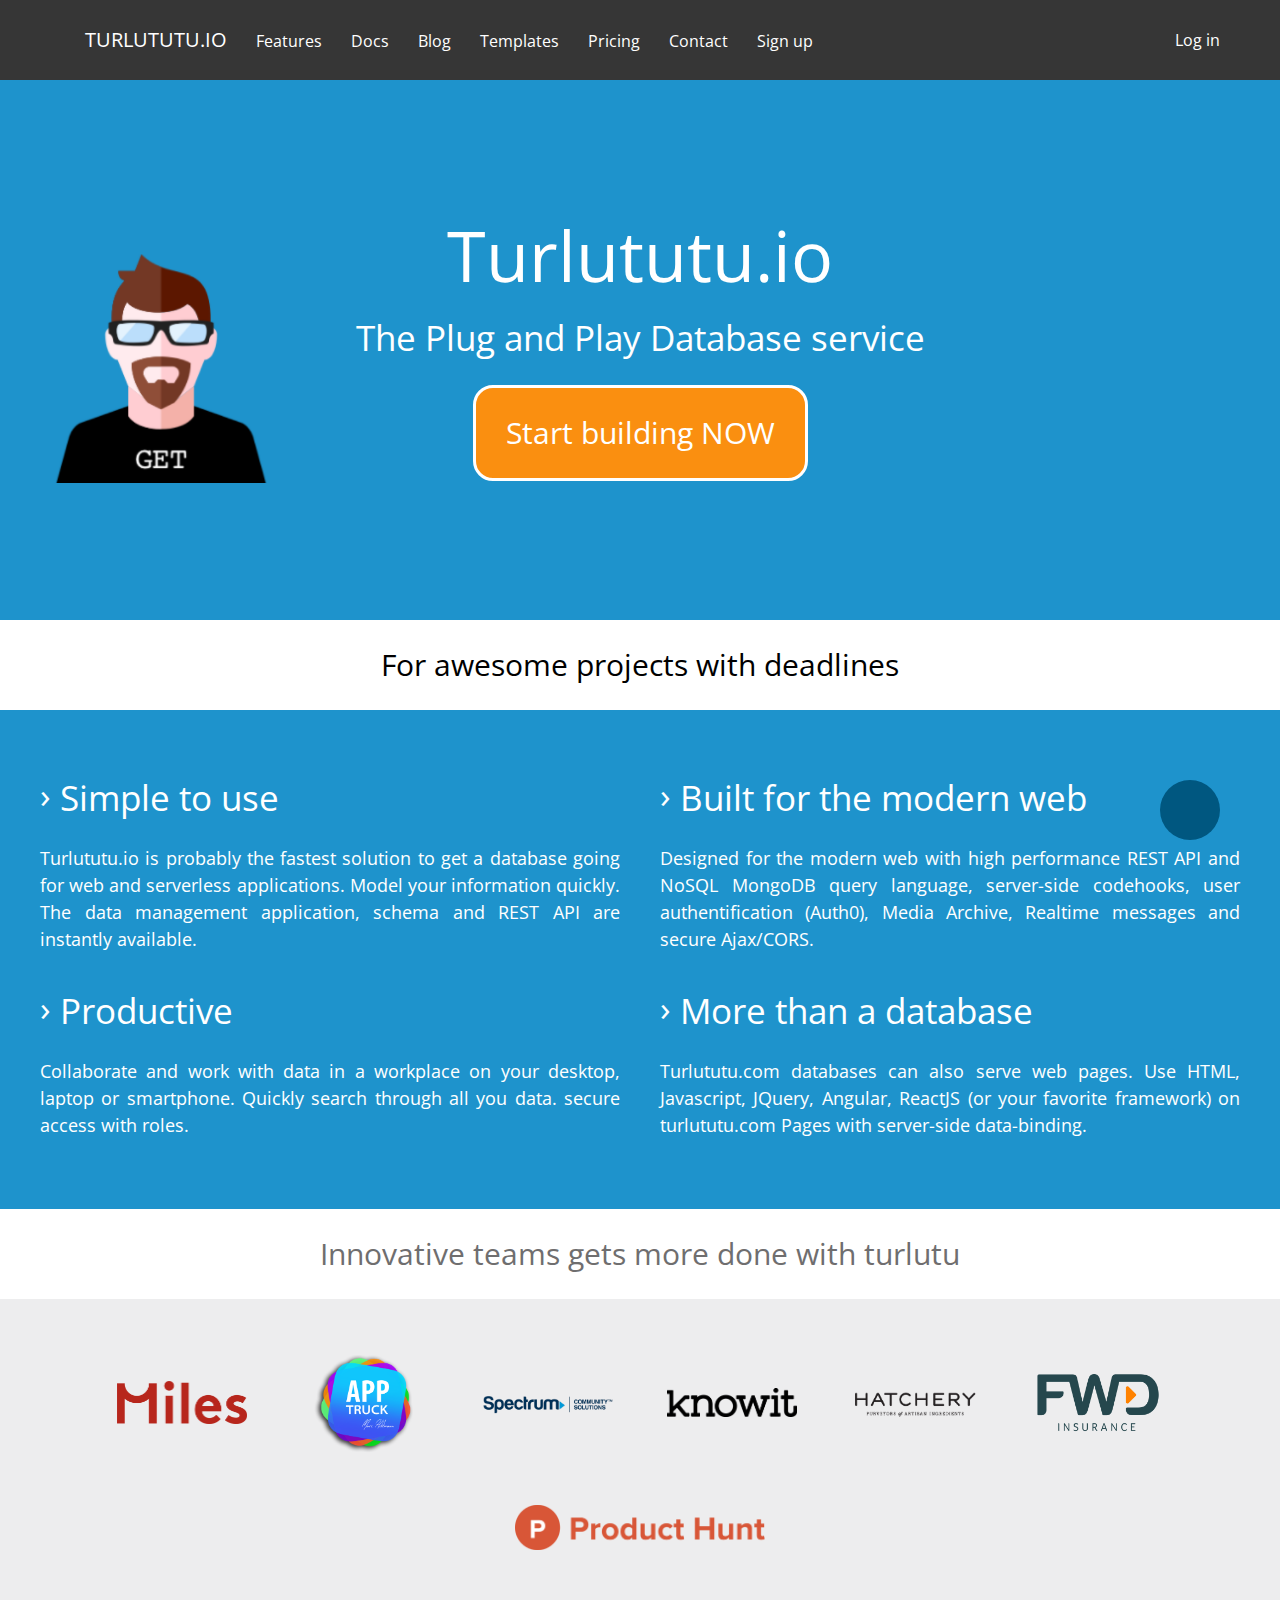
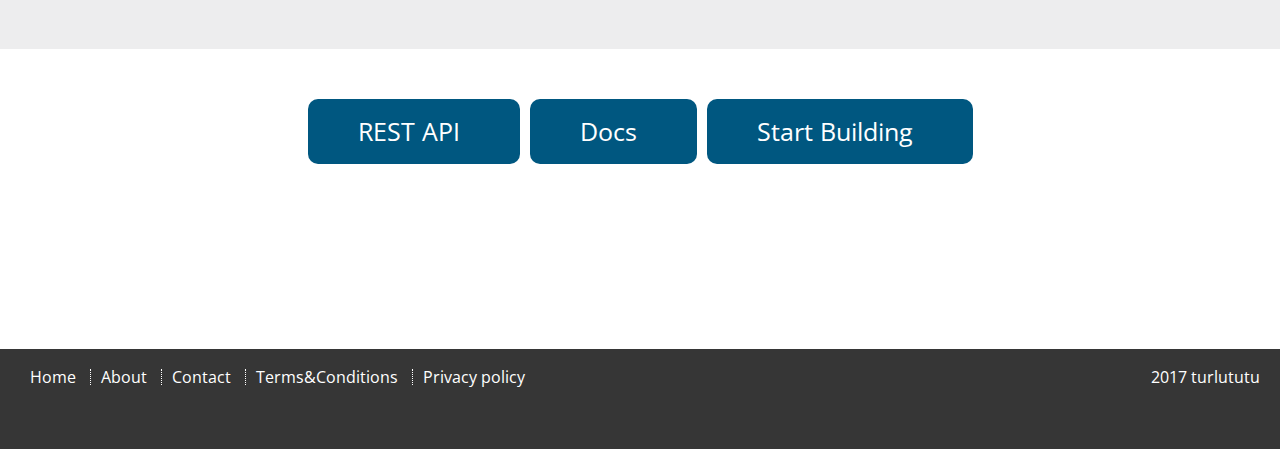
<file: turlututu/index.html>
<!DOCTYPE html>
<html lang="en">
  <head>
    <meta charset="UTF-8">
    <meta name="viewport" content="width=device-width, initial-scale=1.0">
    <meta http-equiv="X-UA-Compatible" content="ie=edge">
    <link rel="stylesheet" href="https://use.fontawesome.com/releases/v5.0.13/css/all.css" integrity="sha384-DNOHZ68U8hZfKXOrtjWvjxusGo9WQnrNx2sqG0tfsghAvtVlRW3tvkXWZh58N9jp" crossorigin="anonymous">
    <link href="https://fonts.googleapis.com/css?family=Open+Sans:400,600,700" rel="stylesheet">
    <link rel="stylesheet" href="css/normalize.css">
    <link rel="stylesheet" href="css/reset.css">
    <link rel="stylesheet" href="css/css.css">
    <title>Document</title>
  </head>
  <body>
    <section class="navigation">
      <div class="navigation__inner">
        <nav class="navigation__menu">
          <ul class="menu">
            <li class="menu__item logo"><a href="javascript:void(0)" class="menu__link">Turlututu.io</a></li>
            <li class="menu__item"><a href="javascript:void(0)" class="menu__link">Features</a></li>
            <li class="menu__item"><a href="javascript:void(0)" class="menu__link">Docs</a></li>
            <li class="menu__item"><a href="javascript:void(0)" class="menu__link">Blog</a></li>
            <li class="menu__item"><a href="javascript:void(0)" class="menu__link">Templates</a></li>
            <li class="menu__item"><a href="javascript:void(0)" class="menu__link">Pricing</a></li>
            <li class="menu__item"><a href="javascript:void(0)" class="menu__link">Contact</a></li>
            <li class="menu__item"><a href="javascript:void(0)" class="menu__link">Sign up</a></li>
          </ul>
        </nav>
        <nav class="navigation__login">
          <ul class="login">
            <li class="login__item"><a href="" class="login__link"><i class="fas fa-user"></i>Log in</a></li>
          </ul>
        </nav>
      </div>
    </section>

    <header class="header">
      <div class="header__inner">
          <h1 class="header__title">Turlututu.io</h1>
          <h2 class="header__subtitle">The Plug and Play Database service</h2>
          <a href="javascript:void(0)" class="header__link">Start building NOW <i></i></a>
      </div>
    </header>
    <main>
      <section class="section__slogan">
        <p class="slogan__text">For awesome projects with deadlines</p>
      </section>
      <section class="section__perks">
        <div class="perks__container">
          <div class="perk">
            <h3 class="perk__title"><span class="perk__icon">&rsaquo;</span>Simple to use</h3>
            <p class="perk__text">Turlututu.io is probably the fastest solution to get a database going for web and serverless applications. Model your information quickly. The data management application, schema and REST API are instantly available.</p>
          </div>
          <div class="perk">
            <h3 class="perk__title"><span class="perk__icon">&rsaquo;</span>Built for the modern web</h3>
            <p class="perk__text"> Designed for the modern web with high performance REST API and NoSQL MongoDB query language, server-side codehooks, user authentification (Auth0), Media Archive, Realtime messages and secure Ajax/CORS.</p>
          </div>
          <div class="perk">
            <h3 class="perk__title"><span class="perk__icon">&rsaquo;</span>Productive</h3>
            <p class="perk__text">Collaborate and work with data in a workplace on your desktop, laptop or smartphone. Quickly search through all you data. secure access with roles.</p>
          </div>
          <div class="perk">
            <h3 class="perk__title"><span class="perk__icon">&rsaquo;</span>More than a database</h3>
            <p class="perk__text">Turlututu.com databases can also serve web pages. Use HTML, Javascript, JQuery, Angular, ReactJS (or your favorite framework) on turlututu.com Pages with server-side data-binding.</p>
          </div>
        </div>
      </section>
      <section class="section__quote">
        <p class="quote__text">Innovative teams gets more done with turlutu</p>
      </section>
      <section class="section__clients">
        <div class="clients__inner">
          <ul class="clients__list">
            <li class="clients__item"><a target="_blank" rel="noreferrer noopener" href="javascript:void(0)" class="clients__link"><img src="assets/logo_miles.png" alt="Logo Miles" class="clients__img"></a></li>
            <li class="clients__item"><a target="_blank" rel="noreferrer noopener" href="javascript:void(0)" class="clients__link"><img src="assets/logo_apptruck.png" alt="Logo App truck" class="clients__img"></a></li>
            <li class="clients__item"><a target="_blank" rel="noreferrer noopener" href="javascript:void(0)" class="clients__link"><img src="assets/logo_spectrum.png" alt="Logo Spectrum" class="clients__img"></a></li>
            <li class="clients__item"><a target="_blank" rel="noreferrer noopener" href="javascript:void(0)" class="clients__link"><img src="assets/logo_knowit.png" alt="Logo know it" class="clients__img"></a></li>
            <li class="clients__item"><a target="_blank" rel="noreferrer noopener" href="javascript:void(0)" class="clients__link"><img src="assets/logo_hatchery.png" alt="Logo hatchery" class="clients__img"></a></li>
            <li class="clients__item"><a target="_blank" rel="noreferrer noopener" href="javascript:void(0)" class="clients__link"><img src="assets/logo_fwd.png" alt="Logo Fwd" class="clients__img"></a></li>
          </ul>
          <a href="javascript:void(0)" class="product_link" target="_blank" rel="noreferrer noopener"><img class="clients__img product" src="assets/logo_producthunt.png" alt="Logo product hunt"></a>
        </div>

      </section>
      <section class="section__cta">
        <div class="cta__inner">
          <ul class="cta__list">
            <li class="cta__item"><a href="javascript:void(0)" class="cta__link">REST API<i class="cta__icon fa fa-angle-double-right"></i></a></li>
            <li class="cta__item"><a href="javascript:void(0)" class="cta__link">Docs<i class="cta__icon	fa fa-angle-double-right"></i></a></li>
            <li class="cta__item"><a href="javascript:void(0)" class="cta__link">Start Building<i class="cta__icon fa fa-angle-double-right"></i></a></li>
          </ul>
        </div>
      </section>
      <a href="javascript:void(0)" class="cta__chat" target="_blank" rel="noreferrer noopener"><i class="fas fa-comment fa-2x"></i></a>
    </main>
    <footer class="footer">
      <nav class="navigation__footer">
        <ul class="footer__list">
          <li class="footer__item"><a href="javascript:void(0)" class="footer__link">Home</a></li>
          <li class="footer__item"><a href="javascript:void(0)" class="footer__link">About</a></li>
          <li class="footer__item"><a href="javascript:void(0)" class="footer__link">Contact</a></li>
          <li class="footer__item"><a href="javascript:void(0)" class="footer__link">Terms&Conditions</a></li>
          <li class="footer__item"><a href="javascript:void(0)" class="footer__link">Privacy policy</a></li>
        </ul>
      </nav>
      <p class="footer__copyright"><i class="footer__icon far fa-copyright"></i>2017 turlututu</p>
    </footer>
  </body>
</html>
</file>
<file: turlututu/css/css.css>
body{
  font-family: 'Open Sans','Arial','Helvetica', sans-serif;
}

/* ---------  */
/* NAVIGATION */
/* ---------  */

.navigation{
  background-color: #363636;
  width:100%;
  height: 80px;
}

.navigation__inner{
  width: 100%;
  max-width: 1200px;
  margin: auto;
  height: 80px;
  display: flex;
  justify-content: space-between;
  align-items: center;
  padding: 0 20px;
  box-sizing: border-box;
}

.menu__item{
  display: inline-block;
  margin-left: 25px;
}

.logo{
  text-transform: uppercase;
  font-size: 20px;
}
.menu__link, .login__link{
  color: white;
  text-decoration: none;
  transition: color ease 0.7s;
}

.menu__link:hover, .login__link:hover{
  color:#fa8f10;
}

.fa-user{
  margin-right: 8px;
}

/* ---------  */
/*   HEADER   */
/* ---------  */

.header{
  width: 100%;
  height: 540px;
  background-color: #1E93CC;
}

.header__inner{
  width: 100%;
  max-width: 1200px;
  height: 540px;
  box-sizing: border-box;
  padding: 50px;
  margin: auto;
  display: flex;
  flex-direction: column;
  align-items: center;
  justify-content: center;
  background: url(../assets/avatar.png) no-repeat;
  background-position: left 128px;
  background-size: 250px;
}

.header__title{
  font-size: 70px;
  color: white;
  margin-bottom: 30px;
}

.header__subtitle{
  font-size: 35px;
  color: white;
  margin-bottom: 30px;
}

.header__link{
  color: white;
  font-size: 30px;
  text-decoration: none;
  padding: 30px;
  background-color: #fa8f10;
  border-radius: 20px;
  border: 3px white solid;
  transition: background 0.7s ease;
}

.header__link:hover{
  background-color: #ff6e26;
}


/* ---------  */
/*   SLOGAN   */
/* ---------  */

.section__slogan{
  width: 100%;
  padding: 30px;
  text-align: center;
  box-sizing: border-box;

}

.slogan__text{
    font-size: 30px;
}

/* ---------  */
/*   Perks    */
/* ---------  */


.section__perks{
  width: 100%;

  background-color: #1E93CC;
}

.perks__container{
  width: 100%;
  max-width: 1200px;
  display: flex;
  margin: auto;
  flex-direction: row;
  flex-wrap: wrap;
  padding: 50px 0;
}

.perk{
  width: 50%;
  box-sizing: border-box;
  padding: 20px 0;
}
.perk:nth-child(even){
  padding-left: 20px;
}
.perk:nth-child(odd){
  padding-right: 20px;
}

.perk__title{
  color: white;
  font-size: 35px;
  position: relative;
  padding-left: 20px;
  margin-bottom: 30px;
}
.perk__icon{
  margin-right: 10px;
  position: absolute;
  top: -3px;
  left: 0;
}

.perk__text{
  color: white;
  font-size: 18px;
  line-height: 1.50;
  text-align: justify;
}

/* ---------  */
/*   QUOTE  */
/* ---------  */

.section__quote{
  width: 100%;
  padding: 30px;
  box-sizing: border-box;
  text-align: center;
}

.quote__text{
    font-size: 30px;
    color: #6f6e6f;
}

/* ---------  */
/*   CLIENTS   */
/* ---------  */

.section__clients{
  width: 100%;
  height: 350px;
  background-color: #ededee;
}

.clients__inner{
  width: 100%;
  max-width: 1200px;
  padding: 50px;
  box-sizing: border-box;
  margin: auto;
  display: flex;
  flex-direction: column;
  justify-content: center;
  height: 350px;
}
.clients__list{
  display: flex;
  flex-direction: row;
  justify-content: space-around;
  align-items: center;
}

.clients__img{
  width: 130px;
}
.product_link{
  margin: auto;
}
.product{
  width: 250px;
}

/* ---------  */
/*    CTA     */
/* ---------  */

.section__cta{
  height: 300px;
  width: 100%;
}

.cta__inner{
  width: 100%;
  max-width: 1200px;
    height: 350px;
  margin: auto;
  padding-top: 50px;
}

.cta__list{
  display: flex;
  flex-direction: row;
  justify-content: center;
}
.cta__item:nth-child(2){
  margin: 0 10px;
}

.cta__link{
  color: white;
  font-size: 25px;
  display: block;
  text-decoration: none;
  padding: 20px 50px;
  background-color: #005780;
  border-radius: 10px;
  transition: background 0.7s ease;

}

.cta__link:hover{
  background-color: #fa8f10;
}

.cta__icon{
  margin-left: 10px;
}

/* ---------  */
/* FOOTER */
/* ---------  */

.footer{
  background-color: #363636;
  width:100%;
  height: 100px;
  padding: 20px;
  display: flex;
  box-sizing: border-box;
  flex-direction: row;
  justify-content: space-between;
}


.footer__item{
  display: inline-block;
  padding: 0 10px;
  border-left : dotted 1px white;
}

.footer__item:first-child{
  border-left : none;
}


.footer__link{
  color: white;
  text-decoration: none;
  transition: color ease 0.7s;
}

.footer__link:hover{
  color:#fa8f10;
}

.footer__copyright{
  color: white;
}

.footer__icon{
  margin-right: 10px;
}

.cta__chat{
  display: block;
  height:60px;
  width: 60px;
  text-decoration: none;
  border-radius: 100%;
  background-color: #005780;
  position: fixed;
  display: flex;
  justify-content: center;
  align-items: center;
  bottom: 60px;
  right: 60px;
  color: white;
  transition: background ease 0.7s;
}

.cta__chat:hover{
  background-color: #002f44;
}
</file>
